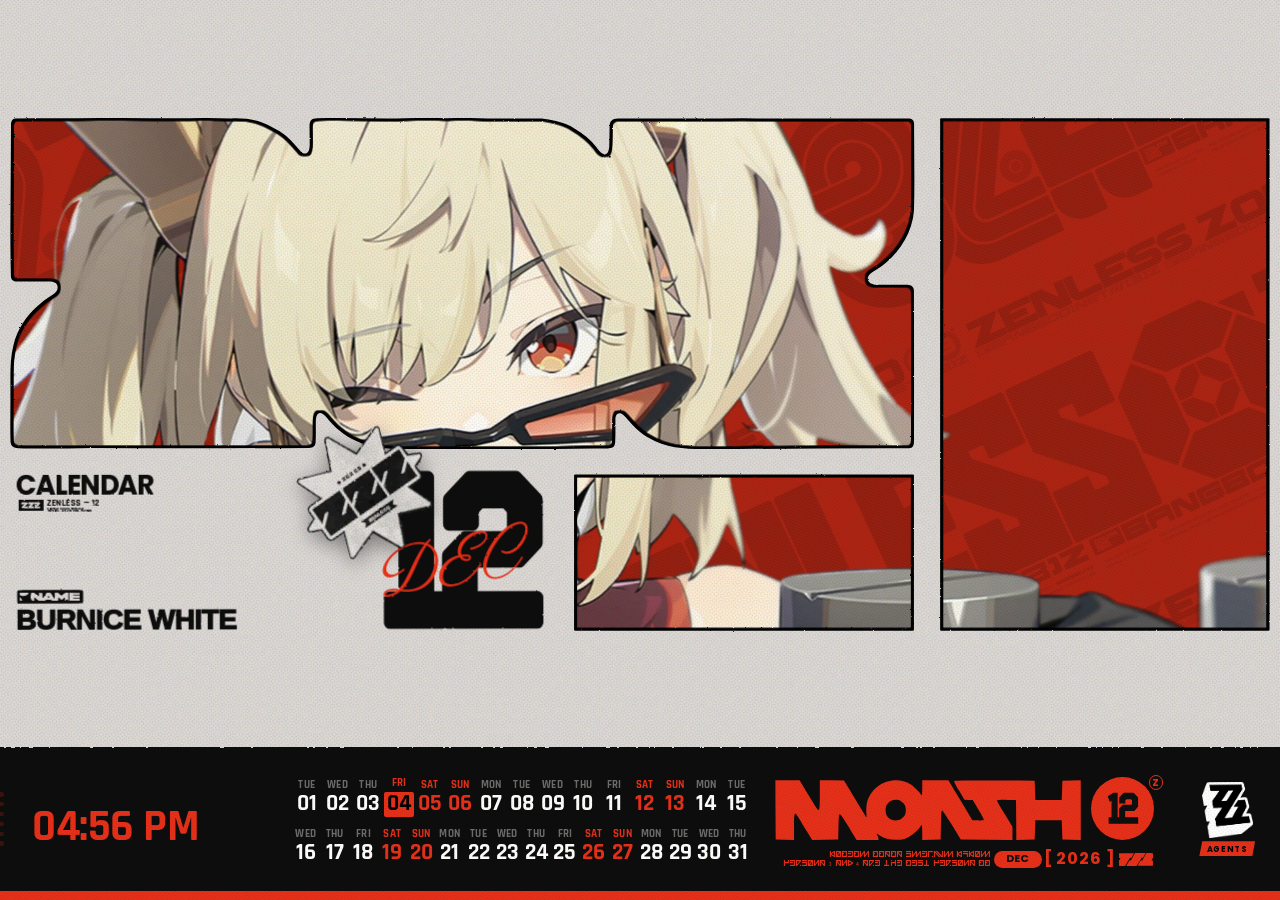
<file: index.html>
<!DOCTYPE html>
<html>

<head>
    <meta charset="UTF-8">
    <meta name="viewport" content="width=device-width, initial-scale=1.0">
    <link rel="stylesheet" href="js/libs/bootstrap.min.css">
    <link rel="stylesheet" href="css/main.css">
    <link rel="stylesheet" href="css/components/LoadingScreen.css">
    <link rel="stylesheet" href="css/components/Header.css">
    <link rel="stylesheet" href="css/components/Background.css">
    <link rel="stylesheet" href="css/components/Footer.css">
    <link rel="stylesheet" href="css/components/MediaPlayer.css">
    <link rel="stylesheet" href="css/components/Calendar.css">
    <link rel="stylesheet" href="css/components/Watch.css">
    <link rel="stylesheet" href="css/components/AgentDossier.css">
    <link rel="stylesheet" href="css/components/Announcement.css">
    <link rel="preload" href="assets/characters.json" as="fetch" crossorigin="anonymous">
</head>

<body>
    <div id="loader-container"></div>
    <div id="header-container"></div>
    <div id="background-container"></div>
    <div id="footer-container"></div>
    <div id="footer-slim-root"></div>
    <div id="dossier-root"></div>
    <div id="announcement-root"></div>

    <script src="js/libs/bootstrap.bundle.min.js"></script>
    <script src="js/libs/anime.min.js"></script>
    <script src="js/utils/safeStorage.js"></script>
    <script src="js/utils/i18n.js"></script>

    <script type="module" src="js/index.js"></script>

    <script src="js/utils/cmyk.js"></script>
    <script src="js/utils/kinetic.js"></script>
    <script src="js/utils/transition.js"></script>
    <script src="js/utils/wallpaper.js"></script>
    <script src="js/utils/taskbar.js"></script>
    <script src="js/utils/pattern.js"></script>

    <div id="halftone-global" class="halftone-global">
        <div class="dot-screen screen-y"></div>
        <div class="dot-screen screen-c"></div>
        <div class="dot-screen screen-m"></div>
        <div class="dot-screen screen-k"></div>
    </div>

    <svg style="position: absolute; width: 0; height: 0;" aria-hidden="true">
        <filter id="ink-engine" x="-10%" y="-10%" width="120%" height="120%">
            <feTurbulence type="fractalNoise" baseFrequency="0.2" numOctaves="2" result="edge-noise" />
            <feDisplacementMap in="SourceGraphic" in2="edge-noise" scale="3.5" result="jittered" />
            <feTurbulence type="fractalNoise" baseFrequency="0.1" numOctaves="2" result="density-noise" />
            <feComposite in="jittered" in2="density-noise" operator="arithmetic" k1="0.1" k2="1.0" k3="0" k4="0" />
        </filter>
    </svg>
</body>

</html>
</file>
<file: css/main.css>
@font-face {
    font-family: "Zenless";
    src: url("../assets/fonts/Zenless_Font.ttf");
}

@font-face {
    font-family: "Zenless_Glyphs";
    src: url("../assets/fonts/Zenless_Glyphs.ttf");
}

@font-face {
    font-family: "Rajdhani";
    src: url("../assets/fonts/Rajdhani-Bold.ttf");
}

@font-face {
    font-family: "AbrilFatface";
    src: url("../assets/fonts/AbrilFatface-Regular.ttf");
}

@font-face {
    font-family: "RubikMonoOne";
    src: url("../assets/fonts/RubikMonoOne.ttf");
}

@font-face {
    font-family: "Parisienne";
    src: url("../assets/fonts/Parisienne-Regular.ttf");
}

@font-face {
    font-family: "OctinCollege";
    src: url("../assets/fonts/OctinCollege.otf");
}

@font-face {
    font-family: "Parkinsans";
    src: url("../assets/fonts/Parkinsans-VariableFont_wght.ttf");
}

:root {
    --accent-color: rgb(252, 91, 144);
    --bg-color: rgb(17, 17, 17);

    --color-white: rgb(255, 255, 255);
    --color-black: rgb(0, 0, 0);
    --color-dark-text: rgb(15, 15, 15);
    --color-light-bg: rgb(216, 213, 210);

    --color-silver: rgb(190, 190, 192);
    --color-gray: rgb(136, 136, 136);
    --color-gray-dark: rgb(85, 85, 85);
    --color-gray-darker: rgb(68, 68, 68);
    --color-slate-gray: rgb(65, 67, 66);
    --color-gray-deep: rgb(51, 51, 51);
    --color-gray-shadow: rgb(42, 42, 42);

    --color-bg-card-dark: rgb(22, 22, 22);
    --color-bg-card-light: rgb(47, 47, 47);
    --color-bg-header: rgb(45, 45, 47);
    --color-bg-sub-header: rgb(40, 40, 42);

    --color-near-black-deep: rgb(8, 8, 8);
    --color-near-black-dot: rgb(9, 9, 7);
    --color-near-black-soft: rgb(12, 12, 12);
    --color-near-black-main: rgb(14, 14, 14);
    --color-near-black-alt: rgb(26, 26, 26);

    --color-yellow: rgb(235, 204, 33);
    --color-green: rgb(164, 255, 51);

    font-size: clamp(0.85rem, calc(100vh / 90), 3.2rem);
}

* {
    box-sizing: border-box;
    user-select: none;
    -webkit-user-drag: none;
}

body {
    margin: 0;
    overflow: hidden;
    font-family: "Zenless", monospace;
    background: var(--bg-color);
}

.cursor {
    animation: blink 1.1s step-start infinite;
    color: var(--accent-color);
}

@keyframes blink {
    50% {
        opacity: 0;
    }
}

.ink-print {
    filter: url(#ink-engine);
    transform: rotate(-0.1deg);
}

.halftone-global {
    z-index: 99999;
}
</file>
<file: css/components/LoadingScreen.css>
#loading-screen {
    position: fixed;
    inset: 0;
    background: transparent;
    z-index: 100000;
    display: flex;
    font-family: 'Zenless';
    color: var(--color-white);
    overflow: hidden;
    pointer-events: none;
}

#loading-screen.fade-out {
    pointer-events: none;
    visibility: hidden;
    transition: visibility 0s 0.8s;
}

#loading-screen .loader-left,
#loading-screen .loader-right {
    transition: transform 0.8s cubic-bezier(1, 0, 0, 1);
    will-change: transform;
}

#loading-screen.fade-out .loader-left {
    transform: translateX(-100%);
}

#loading-screen.fade-out .loader-right {
    transform: translateX(100%);
}

.loader-layout {
    display: flex;
    width: 100%;
    height: 100%;
    opacity: 1;
}

.loader-layout.ready {
    opacity: 1;
}

.loader-left {
    width: 25%;
    max-width: 80rem;
    background: var(--color-black);
    display: flex;
    flex-direction: column;
    padding: 6rem 3rem 4rem 4rem;
    box-sizing: border-box;
    z-index: 5;
    position: relative;
    flex-shrink: 0;
    transform: translateX(0);
}

.loader-mode-header {
    display: flex;
    align-items: center;
    margin-bottom: 1rem;
    width: 100%;
    height: 7.5rem;
}

.loader-mode-header img {
    height: 100%;
    width: auto;
    max-width: 100%;
    object-fit: contain;
}

.loader-tips-wrap {
    flex: 1;
    min-height: 0;
    max-width: 100%;
    display: flex;
    flex-direction: column;
}

#loader-tip-text {
    font-size: 2rem;
    line-height: 1.25;
    font-weight: 900;
    color: rgba(255, 255, 255, 0.7);
    margin: 0;
    word-break: break-word;
    letter-spacing: -0.02rem;
}

.loader-footer-left {
    display: flex;
    flex-direction: row;
    align-items: center;
    gap: 1.2rem;
    margin-top: auto;
    width: 100%;
    overflow: hidden;
}

.loader-icons-bottom {
    height: 3rem;
    display: flex;
    align-items: center;
    flex-shrink: 0;
}

.loader-bottom-icons {
    height: 80%;
    width: auto;
    filter: invert(24%);
    opacity: 0.9;
}

.loader-metadata-block {
    display: flex;
    flex-direction: column;
    flex: 1;
    min-width: 0;
    gap: 0;
    align-items: flex-start;
    overflow: hidden;
}

.loader-no {
    color: var(--color-gray-darker);
    font-size: 1.8rem;
    font-weight: 900;
    line-height: 1;
}

.loader-mode-name {
    color: rgb(34, 34, 34);
    font-size: 1.1rem;
    font-weight: 900;
    letter-spacing: 0.05rem;
    text-transform: uppercase;
    line-height: 1.2;
    white-space: nowrap;
    overflow: hidden;
    text-overflow: ellipsis;
    width: 100%;
}

.loader-right {
    flex: 1;
    position: relative;
    background: var(--bg-color);
    overflow: hidden;
}

#loader-wallpaper {
    width: 100%;
    height: 100%;
    object-fit: cover;
    display: block;
}

.loader-footer-right {
    position: absolute;
    bottom: 3.5rem;
    right: 4rem;
    z-index: 3;
}

.loader-bangboo-indicator {
    width: 25rem;
    height: auto;
    filter: invert(1) brightness(2) drop-shadow(0 0 1rem rgba(0, 0, 0, 0.5));
    display: block;
}

.loader-left::after {
    content: '';
    position: absolute;
    inset: 0;
    background-image: radial-gradient(rgba(255, 255, 255, 0.05) 1px, transparent 1px);
    background-size: 3rem 3rem;
    z-index: -1;
    opacity: 0.5;
}

.skeleton {
    background: linear-gradient(90deg, rgba(255, 255, 255, 0.05) 25%, rgba(255, 255, 255, 0.12) 50%, rgba(255, 255, 255, 0.05) 75%);
    background-size: 200% 100%;
    animation: skeleton-loading 1.5s infinite linear;
}

@keyframes skeleton-loading {
    0% {
        background-position: 200% 0;
    }

    100% {
        background-position: -200% 0;
    }
}

.skeleton-icon {
    height: 100%;
    width: 7.5rem;
    border-radius: 0.5rem;
}

.skeleton-text {
    width: 100%;
    height: 2.5rem;
    margin-bottom: 0.8rem;
    border-radius: 0.5rem;
}

.skeleton-no {
    width: 6rem;
    height: 1.8rem;
    margin-bottom: 0.5rem;
    border-radius: 0.25rem;
}

.skeleton-mode-name {
    width: 15rem;
    height: 1.3rem;
    border-radius: 0.25rem;
}

.skeleton-wallpaper {
    width: 100%;
    height: 100%;
    border-radius: 0;
}

@media (orientation: portrait), (max-width: 60rem) {
    .loader-layout {
        flex-direction: column-reverse;
    }

    .loader-left {
        width: 100%;
        max-width: none;
        height: auto;
        max-height: 52vh;
        padding: 4rem 3rem 5rem 4rem;
        flex: 0 0 auto;
        overflow: hidden;
    }

    .loader-right {
        flex: 1 1 32vh;
        min-height: 32vh;
    }

    .loader-mode-header {
        height: 6rem;
        margin-bottom: 2.5rem;
        width: auto;
    }

    #loader-tip-text {
        font-size: 2.1rem;
        line-height: 1.3;
    }

    .loader-footer-right {
        bottom: 2rem;
        right: 2.5rem;
    }

    .loader-bangboo-indicator {
        width: 18rem;
    }

    .loader-footer-left {
        margin-top: 4rem;
        gap: 1.4rem;
    }

    .loader-icons-bottom {
        height: 2.2rem;
    }

    .loader-no {
        font-size: 1.8rem;
    }

    .loader-mode-name {
        font-size: 1.1rem;
        white-space: normal;
        overflow: visible;
        text-overflow: clip;
    }
}
</file>
<file: css/components/Header.css>
.mobile-header {
    display: none;
    position: fixed;
    top: calc(var(--taskbar-top, 0rem) + 2vh + env(safe-area-inset-top, 0rem));
    left: calc(var(--taskbar-left, 0rem) + 15vw + env(safe-area-inset-left, 0rem));
    right: calc(var(--taskbar-right, 0rem) + 5vw + env(safe-area-inset-right, 0rem));
    height: auto;
    background: transparent;
    z-index: 900;
    align-items: flex-start;
    justify-content: space-between;
    transition: top 0.4s cubic-bezier(0.4, 0, 0.2, 1), left 0.4s cubic-bezier(0.4, 0, 0.2, 1), right 0.4s cubic-bezier(0.4, 0, 0.2, 1);
}

.mobile-header.header-hide-left {
    justify-content: flex-end;
}

.calendar-title {
    font-family: 'Zenless', sans-serif;
    font-size: 3.5vh;
    font-weight: 1000;
    color: var(--color-dark-text);
    margin: 0;
    letter-spacing: 0.1vh;
    line-height: 0.8;
}

.header-left {
    display: flex;
    flex-direction: column;
}

.header-right {
    display: flex;
    flex-direction: column;
    align-items: center;
    gap: 0.3vh;
}

.header-sub {
    display: flex;
    align-items: center;
    gap: 0.5vh;
    margin-top: 0.2vh;
}

.mini-logo {
    height: 1.2vh;
    width: auto;
}

.header-glyphs {
    font-family: "Zenless_Glyphs", monospace;
    font-size: 0.6vh;
    color: var(--color-dark-text);
    opacity: 0.7;
    letter-spacing: 0.05vh;
}

.mobile-header .calendar-label {
    font-size: 1.5vh;
    line-height: 0.8;
    letter-spacing: 0.1vh;
    margin-bottom: 0.3vh;
}

.mobile-header .calendar-sub-label {
    font-size: 1vh;
    margin-top: 0.1vh;
    gap: 1px;
}

.mobile-header .zzz-tag-svg {
    height: 1.4vh;
}

.mobile-header .calendar-zenless-label {
    font-size: 0.8vh;
    line-height: 1;
}

.mobile-header .calendar-meta-text {
    font-size: 0.15vh;
    line-height: 1.1;
}

.mobile-header .pill-month {
    background: var(--color-dark-text);
    color: var(--color-light-bg);
    padding: 0.4vh 1.5vh;
    font-size: 1.4vh;
}

.mobile-header .year-display {
    color: var(--color-dark-text);
    font-size: 1.2vh;
}

.mobile-header {
    height: 1vh;
    margin-top: 0.2vh;
}

@media (orientation: portrait) {
    .mobile-header {
        display: flex;
    }

    .zzz-dashed-svg {
        display: none;
    }

    .pill-month {
        background: var(--color-dark-text);
        color: var(--color-light-bg);
    }

    .year-display {
        color: var(--color-dark-text);
    }

    .mobile-header.theme-light .pill-month {
        background: var(--color-light-bg);
        color: var(--color-dark-text);
    }

    .mobile-header.theme-light .year-display {
        color: var(--color-light-bg);
    }
}
</file>
<file: css/components/Background.css>
:root {
    --sz: 3px;
    --r-c: 0%;
    --r-m: 0%;
    --r-y: 0%;
    --r-k: 0%;
    --filter-opacity: 0.10;
    --cmyk-off-cx: 0px;
    --cmyk-off-cy: 0px;
    --cmyk-off-mx: 0px;
    --cmyk-off-my: 0px;
    --cmyk-off-yx: 0px;
    --cmyk-off-yy: 0px;
    --cmyk-off-kx: 0px;
    --cmyk-off-ky: 0px;
}

.bg-layer {
    position: absolute;
    inset: 0;
    z-index: -10;
    background-size: 100% 100% !important;
    background-repeat: no-repeat !important;
    background-position: center;
    opacity: 0;
    transition: opacity 0.4s ease;
    contain: layout style;
}

.bg-layer {
    position: absolute;
    inset: 0;
    z-index: -10;
    background-size: 100% 100% !important;
    background-repeat: no-repeat !important;
    background-position: center;
    opacity: 0;
    transition: opacity 0.4s ease;
    contain: layout style;
}

.bg-layer::before {
    content: '';
    position: absolute;
    inset: 0;
    background-image: repeating-linear-gradient(-45deg,
            rgba(0, 0, 0, 0.1),
            rgba(0, 0, 0, 0.1) 0.2rem,
            transparent 0.2rem,
            transparent 1.5rem);
    opacity: 0.6;
    z-index: 1;
}

.bg-layer::after {
    content: '';
    position: absolute;
    top: -10rem;
    left: -10rem;
    right: -10rem;
    bottom: -10rem;
    background-image:
        linear-gradient(to right, rgba(255, 255, 255, 0.03) 0.1rem, transparent 0.1rem),
        linear-gradient(to bottom, rgba(255, 255, 255, 0.03) 0.1rem, transparent 0.1rem);
    background-size: 10rem 10rem;
    mask-image: radial-gradient(circle at center, black, transparent 80%);
}

.bg-layer.active {
    opacity: 1;
}

#image-container {
    position: absolute;
    inset: 0;
    z-index: 100;
    display: flex;
    justify-content: center;
    align-items: center;
    pointer-events: none;
    will-change: transform, filter;
}

.layout-container .bg-layer,
.layout-container #image-container,
.layout-container #bg-pattern-canvas {
    position: fixed !important;
    inset: 0 !important;
}

.layout-container .char-image {
    height: 100vh;
    width: auto;
    object-fit: fill;
}

.char-image {
    position: absolute;
    height: 100%;
    width: 100%;
    object-fit: cover;
    opacity: 0;
}

.char-image.active {
    opacity: 1;
}

.ambient-text {
    position: absolute;
    font-family: "AbrilFatface", serif;
    text-transform: uppercase;
    white-space: nowrap;
    line-height: 0.8;
    pointer-events: none;
    user-select: none;
    isolation: isolate;
    color: var(--accent-color);
    will-change: transform;
    transition: top 0.4s cubic-bezier(0.4, 0, 0.2, 1), left 0.4s cubic-bezier(0.4, 0, 0.2, 1), bottom 0.4s cubic-bezier(0.4, 0, 0.2, 1), right 0.4s cubic-bezier(0.4, 0, 0.2, 1);
}

.layout-container .ambient-text {
    position: fixed;
}

body:not(.show-pattern) .layout-container .ambient-text {
    display: none !important;
}

.layout-container .ambient-text.faction {
    top: calc(var(--taskbar-top, 0rem) + 12vh + env(safe-area-inset-top, 0rem));
    left: calc(var(--taskbar-left, 0rem) + 4vw + env(safe-area-inset-left, 0rem));
    font-size: 7vh;
    opacity: 0.35;
    z-index: 2;
    letter-spacing: -0.1rem;
    filter: blur(0.1rem) url(#ink-engine);
    text-shadow: 0 1rem 4rem rgba(0, 0, 0, 0.85);
}



.layout-container .ambient-text.nickname {
    bottom: calc(var(--taskbar-bottom, 0rem) + 22vh + env(safe-area-inset-bottom, 0rem));
    right: calc(var(--taskbar-right, 0rem) + 3vw + env(safe-area-inset-right, 0rem));
    font-size: 7.5vh;
    opacity: 0.75;
    z-index: 600;
    letter-spacing: -0.6rem;
    text-shadow: 0 1rem 4rem rgba(0, 0, 0, 0.85);
    filter: url(#ink-engine);
}

.layout-calendar {
    --calendar-bg-color: var(--color-light-bg);
    background-color: transparent;
    width: 100vw;
    height: 100vh;
}

#logo-bg-container,
#logo-fg-container {
    position: fixed;
    top: var(--taskbar-top, 0rem);
    left: var(--taskbar-left, 0rem);
    right: var(--taskbar-right, 0rem);
    bottom: calc(max(17vh, 6rem) + var(--taskbar-bottom, 0rem));
    pointer-events: none;
    isolation: isolate;
    contain: layout style;
    display: flex;
    justify-content: center;
    align-items: center;
    transition: top 0.4s cubic-bezier(0.4, 0, 0.2, 1), left 0.4s cubic-bezier(0.4, 0, 0.2, 1), bottom 0.4s cubic-bezier(0.4, 0, 0.2, 1), right 0.4s cubic-bezier(0.4, 0, 0.2, 1);
}

#logo-bg-container {
    z-index: 2000;
}

#logo-fg-container {
    z-index: 3000;
}

.is-mobile #logo-bg-container,
.is-mobile #logo-fg-container {
    bottom: var(--taskbar-bottom, 0rem);
}

#logo-bg-container>svg,
#logo-fg-container>svg {
    width: 100%;
    height: 100%;
    overflow: visible;
}

.layout-default #logo-container {
    filter: drop-shadow(0 1rem 3rem rgba(0, 0, 0, 0.6));
}

.masked-content-group {
    filter:
        drop-shadow(5px 0 0 var(--color-black)) drop-shadow(-5px 0 0 var(--color-black)) drop-shadow(0 5px 0 var(--color-black)) drop-shadow(0 -5px 0 var(--color-black));
}

.show-ambient .masked-content-group {
    filter:
        drop-shadow(5px 0 0 var(--color-black)) drop-shadow(-5px 0 0 var(--color-black)) drop-shadow(0 5px 0 var(--color-black)) drop-shadow(0 -5px 0 var(--color-black)) url(#ink-engine);
}

.halftone-global {
    position: fixed;
    inset: 0;
    z-index: 99999;
    mix-blend-mode: multiply;
    pointer-events: none;
    overflow: hidden;
    opacity: var(--filter-opacity);
}

.halftone-local {
    position: absolute;
    inset: 0;
    z-index: 5;
    mix-blend-mode: multiply;
    opacity: var(--filter-opacity);
    pointer-events: none;
    overflow: hidden;
    -webkit-mask-size: cover;
    mask-size: cover;
}

.halftone-text-masked {
    -webkit-mask-image: linear-gradient(black, black);
    -webkit-mask-clip: text;
    mask-image: linear-gradient(black, black);
    mask-clip: text;
}

.halftone-text-masked .halftone-local {
    mix-blend-mode: multiply;
}

.dot-screen {
    position: absolute;
    width: 150vmax;
    height: 150vmax;
    top: 50%;
    left: 50%;
    transform: translate(-50%, -50%);
    background-repeat: repeat;
    mix-blend-mode: multiply;
    pointer-events: none;
}

.screen-c {
    transform: translate(-50%, -50%) rotate(15deg);
    background-image: radial-gradient(circle, #00aeef var(--r-c, 15%), transparent calc(var(--r-c, 15%) + 1.2%));
    background-size: var(--sz) var(--sz);
}

.screen-m {
    transform: translate(-50%, -50%) rotate(75deg);
    background-image: radial-gradient(circle, #e6007e var(--r-m, 15%), transparent calc(var(--r-m, 15%) + 1.2%));
    background-size: var(--sz) var(--sz);
}

.screen-y {
    transform: translate(-50%, -50%) rotate(0deg);
    background-image: radial-gradient(circle, #fff100 var(--r-y, 15%), transparent calc(var(--r-y, 15%) + 1.2%));
    background-size: var(--sz) var(--sz);
}

.screen-k {
    transform: translate(-50%, -50%) rotate(45deg);
    background-image: radial-gradient(circle, #231815 var(--r-k, 15%), transparent calc(var(--r-k, 15%) + 1.2%));
    background-size: var(--sz) var(--sz);
}

#bg-pattern-canvas {
    position: absolute;
    inset: 0;
    width: 100%;
    height: 100%;
    z-index: 50;
    pointer-events: none;
    mix-blend-mode: multiply;
    opacity: 0;
}

#bg-pattern-canvas.visible {
    opacity: 0.25;
}

.calendar-modular-column {
    display: flex;
    flex-direction: column;
    justify-content: space-between;
    height: 100%;
    width: 100%;
}

.calendar-header-block {
    margin: 0;
    padding: 0;
    display: flex;
    justify-content: space-between;
    align-items: flex-start;
    width: 100%;
}

.calendar-footer-block {
    margin: 0;
    padding: 0;
}

.calendar-label {
    font-family: "Zenless";
    font-weight: 950;
    font-size: 52px;
    line-height: 0.75;
    letter-spacing: -2px;
    margin: 0;
    padding: 0;
    text-transform: uppercase;
    color: var(--color-dark-text);
}

.calendar-sub-label {
    display: flex;
    align-items: stretch;
    gap: 2px;
    font-family: "Rajdhani", sans-serif;
    font-weight: 700;
    font-size: 18px;
    margin-top: 1%;
    line-height: 1;
    color: var(--color-dark-text);
}

.calendar-sub-content {
    display: flex;
    flex-direction: column;
    justify-content: center;
}

.calendar-zenless-label {
    line-height: 1;
    color: var(--color-dark-text);
}

.layout-calendar #faction-text,
.layout-calendar #nickname-text {
    display: none !important;
}

.calendar-meta-text {
    font-family: "Zenless_Glyphs", monospace;
    font-size: 3px;
    line-height: 1;
    margin: 0;
    text-transform: uppercase;
    color: var(--color-dark-text);
}

.zzz-tag-svg {
    height: 32px;
    width: auto;
    display: flex;
    align-items: center;
    color: var(--color-dark-text);
}

.zzz-tag-svg svg {
    height: 100%;
    width: auto;
}

.calendar-footer-group-svg {
    display: flex;
    flex-direction: column;
    justify-content: flex-end;
}

.calendar-name-badge-svg {
    height: 32px;
    width: auto;
    display: flex;
    align-items: center;
    margin-bottom: 0.8%;
    color: var(--color-dark-text);
}

.calendar-name-badge-svg svg {
    height: 100%;
    width: auto;
}

.calendar-agent-name {
    font-family: "Big Shoulders Display", sans-serif;
    font-size: 92px;
    line-height: 0.8;
    text-transform: uppercase;
    font-weight: 950;
    letter-spacing: -1px;
    margin: 0;
    padding: 0;
    color: var(--color-dark-text);
}

.calendar-month-center-display-svg {
    display: flex;
    justify-content: center;
    align-items: center;
    width: 100%;
    height: 100%;
    position: relative;
    overflow: visible;
}

.center-month-num {
    display: block;
    width: 320px;
    height: 250px;
    overflow: visible;
    color: var(--color-dark-text);
    margin: 0;
    padding: 0;
    transform: scaleY(1.6) scaleX(1.5);
}

.center-month-num text {
    font-family: "OctinCollege";
    font-size: 234px;
    font-weight: bolder;
    fill: currentColor;
    stroke: var(--stroke-color, var(--color-dark-text));
    stroke-width: 15px;
    stroke-linejoin: round;
    paint-order: stroke fill;
    letter-spacing: 5px;
}

.center-month-name {
    position: absolute;
    font-family: "Parisienne";
    font-size: 120px;
    font-style: italic;
    color: var(--accent-color);
    transform: rotate(-10deg);
    white-space: nowrap;
    z-index: 10;
    margin-top: 50px;
    margin-right: 50px;
}

.patch-sticker {
    position: absolute;
    width: 280px;
    height: auto;
    left: 12%;
    top: 15%;
    transform: rotate(-15deg);
    z-index: 15;
    filter: drop-shadow(0 10px 20px rgba(0, 0, 0, 0.4));
}

.show-ambient .patch-sticker {
    filter: drop-shadow(0 10px 20px rgba(0, 0, 0, 0.4)) url(#ink-engine);
}



.calendar-date-block {
    display: flex;
    flex-direction: column;
    align-items: center;
    justify-content: center;
    width: fit-content;
    text-align: center;
}

.date-month-pill {
    background-color: var(--color-dark-text);
    color: white;
    font-family: "RubikMonoOne", sans-serif;
    font-size: 44px;
    padding: 12px 42px;
    border-radius: 60px;
    line-height: 1;
    margin-bottom: 14px;
    letter-spacing: -2px;
    display: flex;
    align-items: center;
    justify-content: center;
}

.date-year-display {
    font-family: "RubikMonoOne", sans-serif;
    font-size: 34px;
    color: var(--color-dark-text);
    letter-spacing: -1px;
    font-weight: 900;
    line-height: 1;
}

@media (orientation: portrait) {
    #image-container {
        -webkit-mask-image: none !important;
        mask-image: none !important;
    }

    .layout-default .char-image {
        width: 100vh !important;
        height: 100vw !important;
        object-fit: cover !important;
    }

    .layout-calendar .char-image {
        width: 97vh !important;
        height: 97vw !important;
        object-fit: cover !important;
    }

    .layout-container .ambient-text.nickname {
        font-size: 6.4vh;
        bottom: calc(var(--taskbar-bottom, 0rem) + 25vh + env(safe-area-inset-bottom, 0rem));
        right: calc(var(--taskbar-right, 0rem) + 1.5vw + env(safe-area-inset-right, 0rem));
        max-width: min(70vw, 52vh);
        text-align: right;
        white-space: nowrap;
        overflow-wrap: normal;
        word-break: keep-all;
        line-height: 0.86;
    }

    .layout-container .ambient-text.faction {
        font-size: 5.8vh;
        left: calc(var(--taskbar-left, 0rem) + 15vw + env(safe-area-inset-left, 0rem));
        max-width: min(62vw, 50vh);
        text-align: left;
        white-space: nowrap;
        overflow-wrap: normal;
        word-break: keep-all;
        line-height: 0.86;
    }

    #logo-bg-container,
    #logo-fg-container {
        height: 100vh;
        bottom: 0;
        right: calc(var(--taskbar-right, 0rem) + env(safe-area-inset-right, 0rem));
        top: 0;
        left: 0;
        transform: none;
        display: flex;
        justify-content: center;
        align-items: flex-start;
        background-color: transparent;
    }

    #logo-bg-container {
        z-index: 2000;
    }

    #logo-fg-container {
        z-index: 3000;
    }

    .layout-default #logo-bg-container,
    .layout-default #logo-fg-container {
        left: 0;
        right: 0;
    }

    .patch-sticker {
        width: 210px;
        left: 20%;
        top: 18%;
    }

    .calendar-ui-overlay {
        padding: 4vh 5vw;
    }

    .calendar-header-group {
        margin-top: 22vh;
    }

    .calendar-header-block {
        --header-block-scale: 0.72;
        gap: 1.6vw;
    }

    .calendar-header-block .header-left-group,
    .calendar-header-block .calendar-date-block {
        transform: scale(var(--header-block-scale));
    }

    .calendar-header-block .header-left-group {
        transform-origin: top left;
    }

    .calendar-header-block .calendar-date-block {
        transform-origin: top right;
    }

    .calendar-label {
        font-size: 44px;
    }

    .calendar-sub-label {
        font-size: 15px;
    }

    .zzz-tag-svg {
        height: 27px;
    }

    .date-month-pill {
        font-size: 37px;
        padding: 10px 34px;
        margin-bottom: 10px;
    }

    .date-year-display {
        font-size: 29px;
    }


    .calendar-agent-name {
        letter-spacing: -2px;
    }

    .calendar-name-badge {
        font-size: 4vw;
        padding: 0.5vh 3vw;
    }

    .calendar-footer-block {
        display: grid;
        grid-template-columns: 430px 280px;
        grid-template-areas:
            "badge badge"
            "name  addon";
        align-content: start;
    }

    .calendar-name-badge-svg {
        grid-area: badge;
    }

    .calendar-agent-name-row {
        display: contents;
    }

    .calendar-agent-name {
        grid-area: name;
        min-width: 0;
        line-height: 0.70;
        letter-spacing: -2px;
        margin: 0;
        padding: 0;
        align-self: end;
    }

    .agent-name-addon {
        grid-area: addon;
        width: 280px;
        display: flex;
        flex-direction: column;
        gap: 6px;
        padding: 0;
        align-self: end;
        margin-right: 0;
    }

    .addon-top {
        display: flex;
        flex-direction: row;
        justify-content: flex-start;
        width: 100%;
        flex-shrink: 0;
        align-items: flex-end;
    }

    .addon-glyphs {
        display: flex;
        flex-direction: column;
        gap: 0;
        font-family: "Zenless_Glyphs", monospace;
        font-size: 5px;
        color: var(--color-dark-text);
        line-height: 1.1;
        text-transform: uppercase;
    }

    .addon-z {
        font-family: "Zenless";
        font-size: 10px;
        line-height: 1.2;
        color: var(--color-dark-text);
    }

    .addon-bottom {
        width: 100%;
        flex-shrink: 0;
    }

    .addon-dashed-svg {
        display: block;
        width: 40%;
        height: 38px;
        background-color: var(--color-dark-text);
        -webkit-mask: url('../../assets/imgs/svg/zzz_dashed.svg') no-repeat center;
        -webkit-mask-size: contain;
        mask: url('../../assets/imgs/svg/zzz_dashed.svg') no-repeat center;
        mask-size: contain;
    }

    .center-month-num {
        transform: scaleY(1.7) scaleX(1.43);
    }

    .center-month-num text {
        font-size: 203px;
    }
}

.theme-light .calendar-label,
.theme-light .calendar-sub-label,
.theme-light .calendar-zenless-label,
.theme-light .calendar-agent-name,
.theme-light .calendar-meta-text,
.theme-light .zzz-tag-svg,
.theme-light .calendar-name-badge-svg,
.theme-light .center-month-num,
.theme-light .date-year-display,
.theme-light .addon-glyphs,
.theme-light .addon-z {
    color: var(--color-light-bg) !important;
}

.theme-light .center-month-num {
    color: var(--color-light-bg) !important;
    --stroke-color: var(--color-light-bg) !important;
}

.theme-light .date-month-pill {
    background-color: var(--color-light-bg);
    color: var(--color-dark-text);
}

.theme-light.layout-calendar {
    --calendar-bg-color: var(--color-dark-text);
    background-color: transparent;
}

.theme-light .addon-dashed-svg {
    background-color: var(--color-light-bg);
}

.theme-light .masked-content-group {
    filter:
        drop-shadow(5px 0 0 var(--color-white)) drop-shadow(-5px 0 0 var(--color-white)) drop-shadow(0 5px 0 var(--color-white)) drop-shadow(0 -5px 0 var(--color-white));
}

.show-ambient.theme-light .masked-content-group {
    filter:
        drop-shadow(5px 0 0 var(--color-white)) drop-shadow(-5px 0 0 var(--color-white)) drop-shadow(0 5px 0 var(--color-white)) drop-shadow(0 -5px 0 var(--color-white)) url(#ink-engine);
}
</file>
<file: css/components/Footer.css>
body.hide-footer .footer {
    display: none;
}

.chip-clock,
.chip-media,
.chip-zmark {
    display: none;
    position: fixed;
    z-index: 10000;
}

body.hide-footer .chip-clock,
body.hide-footer .chip-zmark {
    display: flex;
}

body.hide-footer .chip-media.active {
    display: block;
}

.chip-clock {
    left: calc(var(--taskbar-left, 0rem) + clamp(1rem, 1.4vw, 2rem) + env(safe-area-inset-left, 0rem));
    bottom: calc(var(--taskbar-bottom, 0rem) + clamp(2rem, 2.4vw, 3.2rem) + env(safe-area-inset-bottom, 0rem));
    align-items: stretch;
    cursor: pointer;
}

.chip-clock .dock {
    display: flex;
    align-items: center;
    transform: skewX(-12deg);
    transform-origin: bottom left;
}

.chip-clock .month-wedge {
    flex-shrink: 0;
    align-self: stretch;
    background: var(--accent-color);
    display: flex;
    align-items: center;
    justify-content: center;
    padding: 1.05vmin 1.85vmin;
}

.chip-clock .month-wedge span {
    display: inline-block;
    transform: skewX(12deg);
    font-family: "RubikMonoOne", sans-serif;
    font-size: 2.3vmin;
    line-height: 1;
    color: var(--color-black);
}

.chip-clock .plate {
    align-self: stretch;
    display: flex;
    align-items: center;
    gap: 1.3vmin;
    background: rgba(10, 10, 12, 0.85);
    padding: 1.05vmin 2.2vmin;
}

.chip-clock .chip-day {
    display: inline-block;
    transform: skewX(12deg);
    font-family: "RubikMonoOne", sans-serif;
    font-size: 1.85vmin;
    line-height: 1;
    color: var(--accent-color);
}

.chip-clock .time {
    display: inline-flex;
    align-items: baseline;
    transform: skewX(12deg);
    font-family: "RubikMonoOne", sans-serif;
    font-size: 2.8vmin;
    line-height: 1;
    color: var(--color-white);
}

.chip-clock .time small {
    font-size: 1.4vmin;
    line-height: 1;
    margin-left: 0.6vmin;
    opacity: 0.7;
}

.chip-media {
    left: calc(var(--taskbar-left, 0rem) + clamp(1rem, 1.4vw, 2rem) + env(safe-area-inset-left, 0rem));
    bottom: calc(var(--taskbar-bottom, 0rem) + clamp(2rem, 2.4vw, 3.2rem) + env(safe-area-inset-bottom, 0rem) + 6.6vmin);
    background: rgba(10, 10, 12, 0.7);
    border-left: 0.35vmin solid var(--accent-color);
    padding: 0.75vmin 1.85vmin;
    border-radius: 0.35vmin;
    font-family: "Rajdhani", sans-serif;
    font-weight: 600;
    font-size: 2vmin;
    color: var(--color-silver);
    max-width: 24vw;
    overflow: hidden;
    text-overflow: ellipsis;
    white-space: nowrap;
}

.chip-zmark {
    right: calc(var(--taskbar-right, 0rem) + clamp(1rem, 1.4vw, 2rem) + env(safe-area-inset-right, 0rem));
    bottom: calc(var(--taskbar-bottom, 0rem) + clamp(2rem, 2.4vw, 3.2rem) + env(safe-area-inset-bottom, 0rem));
    width: 5.1vmin;
    height: 5.1vmin;
    border: 0.25vmin solid var(--accent-color);
    background: rgba(10, 10, 12, 0.7);
    transform: rotate(45deg);
    align-items: center;
    justify-content: center;
    cursor: pointer;
    transition: transform 0.3s cubic-bezier(0.175, 0.885, 0.32, 1.275), filter 0.3s ease;
}

.chip-zmark:hover {
    transform: rotate(45deg) scale(1.15);
    filter: drop-shadow(0 0 0.6rem var(--accent-color));
}

.chip-zmark span {
    transform: rotate(-45deg);
    font-family: "RubikMonoOne", sans-serif;
    font-size: 2.1vmin;
    color: var(--accent-color);
}

.footer {
    position: fixed;
    bottom: calc(var(--taskbar-bottom, 0rem) + env(safe-area-inset-bottom, 0rem));
    left: 0;
    right: 0;
    width: 100%;
    height: 17vh;
    min-height: 6rem;
    border-bottom: 1vh solid var(--accent-color);
    padding: 0 1vw;
    z-index: 10000;
    transition: filter 0.2s ease, opacity 0.4s ease, bottom 0.4s cubic-bezier(0.4, 0, 0.2, 1), top 0.4s cubic-bezier(0.4, 0, 0.2, 1), left 0.4s cubic-bezier(0.4, 0, 0.2, 1), right 0.4s cubic-bezier(0.4, 0, 0.2, 1);

    color: inherit;
    border-color: var(--accent-color);
    background-color: transparent;

    will-change: transform;
    transform: translateZ(0);
    backface-visibility: hidden;
    contain: paint;
}

.footer::before {
    content: '';
    position: absolute;
    top: 0;
    left: -20px;
    right: -20px;
    bottom: -20px;
    background-color: var(--color-dark-text);
    z-index: -1;
    pointer-events: none;
    transition: background-color 0.3s ease;
}

.footer.footer-light::before {
    background-color: var(--color-light-bg);
}

.footer.footer-ink-bleed::before {
    filter: url(#ink-engine);
}

.footer-light .day-name,
.footer-light .day-num,
.footer-light .media-title,
.footer-light .media-artist,
.footer-light .header-glyphs {
    color: var(--color-black);
}

.footer-light .day.today .day-num {
    color: var(--color-light-bg) !important;
}

.footer-light .watch-notch,
.footer-light .watch-hand,
.footer-light .watch-center {
    background-color: var(--color-dark-text);
}

.footer-light .pill-month {
    color: var(--color-light-bg);
}

.footer-light #watch-month-num {
    color: var(--color-light-bg);
    -webkit-text-stroke: 0.1rem var(--color-light-bg);
    paint-order: stroke fill;
}

.footer-left,
.footer-right {
    height: 100%;
}

.brand-container {
    color: var(--accent-color);
    text-transform: uppercase;
    display: inline-block;
    transition: none;
}

.top-row {
    display: flex;
    align-items: center;
    gap: 0.5vh;
    margin-bottom: 0.5vh;
    position: relative;
}

.badge-container {
    position: relative;
    display: flex;
    align-items: center;
}

.bottom-row {
    display: flex;
    align-items: center;
    justify-content: flex-end;
    width: 100%;
    margin-top: 0.3vh;
}

.title-text {
    height: 8.5vh;
    aspect-ratio: 505 / 119;
    background-color: var(--accent-color);
    -webkit-mask: url('../../assets/imgs/svg/month.svg') no-repeat center;
    mask: url('../../assets/imgs/svg/month.svg') no-repeat center;
    -webkit-mask-size: contain;
    mask-size: contain;
    transition: none;
}

.left-block {
    font-family: "Zenless_Glyphs", monospace;
    text-align: right;
    font-size: 0.6vh;
    margin-right: 0.4vh;
    color: var(--accent-color);
    transition: none;
}

.right-meta-group {
    display: flex;
    align-items: center;
}

.right-meta {
    display: flex;
    align-items: center;
    gap: 0.2vh;
    flex-shrink: 0;
    margin-right: 5px;
}

.zzz-dashed-svg {
    height: 1.5vh;
    aspect-ratio: 66/25;
    background-color: var(--accent-color);
    -webkit-mask: url('../../assets/imgs/svg/zzz_dashed.svg') no-repeat center;
    mask: url('../../assets/imgs/svg/zzz_dashed.svg') no-repeat center;
    -webkit-mask-size: contain;
    mask-size: contain;
    margin-right: 0vh;
    transition: none;
}

.pill-month {
    color: var(--color-dark-text);
    background-color: var(--accent-color);
    padding: 0.25vh 1.4vh 0.35vh 1.4vh;
    border-radius: 20px;
    font-size: 1.2vh;
    font-weight: 950;
    line-height: 1;
    transition: none;
}

.year-display {
    font-size: 1.8vh;
    font-weight: 950;
    letter-spacing: 0.1vh;
    line-height: 1;
    margin-right: -0.25vh;
    color: var(--accent-color);
    transition: none;
}

.zzz-logo-final {
    display: flex;
    cursor: pointer;
    flex-direction: column;
    align-items: center;
    justify-content: center;
    gap: 0.4vh;
    padding: 0.5vh;
    transition: all 0.3s cubic-bezier(0.175, 0.885, 0.32, 1.275);
    flex-shrink: 0;
}

.zzz-logo-final:hover {
    transform: scale(1.15);
    filter: drop-shadow(0 0 0.8rem var(--accent-color));
}

.zzz-logo-final img {
    height: 6.2vh;
    width: auto;
}

.zzz-logo-sub {
    background: var(--accent-color);
    color: var(--color-black);
    padding: 0.15vh 0.8vh;
    font-weight: 950;
    clip-path: polygon(5% 0, 100% 0, 95% 100%, 0 100%);
    text-transform: uppercase;
    letter-spacing: 0.08vh;
    transition: none;
    font-size: 0.9vh;
}

@media (orientation: portrait) {
    .footer {
        width: 13vw;
        min-width: 2.5rem;
        height: 100vh;
        top: calc(var(--taskbar-top, 0rem) + env(safe-area-inset-top, 0rem));
        left: calc(var(--taskbar-left, 0rem) + env(safe-area-inset-left, 0rem));
        bottom: calc(var(--taskbar-bottom, 0rem) + env(safe-area-inset-bottom, 0rem));
        flex-direction: column;
        padding: 5vh 0 2vh 0;
        border-bottom: none;
    }

    .footer::before {
        top: -20px;
        bottom: -20px;
        left: -20px;
        right: 0;
    }

    .footer-left,
    .footer-right,
    .brand-container {
        display: none !important;
    }

    .footer .row {
        flex-direction: column;
        justify-content: center !important;
        align-items: center !important;
        height: 100% !important;
    }

    .vertical-brand {
        display: flex !important;
        flex-direction: column;
        align-items: center;
        gap: 1vh;
        margin-top: auto;
        padding-bottom: 2vh;
    }

    .vertical-month-svg {
        height: 21vh;
        width: 6vh;
        position: relative;
        display: flex;
        justify-content: center;
        align-items: center;
    }

    .vertical-month-svg::before {
        content: '';
        position: absolute;
        width: 21vh;
        height: 6vh;
        background-color: var(--accent-color);
        -webkit-mask: url(../../assets/imgs/svg/month.svg) no-repeat center;
        mask: url(../../assets/imgs/svg/month.svg) no-repeat center;
        -webkit-mask-size: contain;
        mask-size: contain;
        transform: rotate(90deg);
    }

    .vertical-brand .zzz-logo-final img {
        height: 2.2vh;
        width: auto;
    }

    .vertical-brand .zzz-logo-sub {
        font-size: 1.05vh;
        line-height: 1;
        padding: 0.18vh 0.55vh;
        letter-spacing: 0.05vh;
        white-space: nowrap;
        text-align: center;
    }

    .circle-month {
        width: 4vh !important;
        height: 4vh !important;
    }

    .circle-month span {
        font-size: 2.5vh !important;
        transform: rotate(90deg) !important;
    }

    .mobile-top-time {
        display: flex !important;
        margin-bottom: auto;
        font-family: "Rajdhani", monospace;
        color: var(--accent-color);
        font-weight: 800;
        letter-spacing: 0.1em;
        line-height: 1;
        text-align: center;
        margin-top: 0.7vh;
    }

    .m-time-val {
        font-size: 1vh;
    }

    .m-time-ampm {
        font-size: 0.7vh;
    }

    .chip-media {
        max-width: 40vw;
    }
}
</file>
<file: css/components/MediaPlayer.css>
.media-container {
    display: flex;
    flex-direction: column;
    justify-content: center;
    color: var(--color-white);
    padding-left: 2.5vw;
    width: clamp(120px, 22vw, 350px);
    flex-shrink: 1;
    position: relative;
    transition: opacity 0.5s ease, transform 0.6s ease;
    height: 80%;
    overflow: hidden;
    transform: scale(1);
}

.media-title {
    display: inline-block;
    font-family: "Rajdhani", sans-serif;
    font-size: clamp(16px, 3.5vmin, 60px);
    font-weight: 900;
    color: var(--color-white);
    text-transform: uppercase;
    letter-spacing: -0.01em;
    line-height: 1.1;
    padding-right: 2vmin;
    transition: font-size 0.6s ease, color 0.6s ease, opacity 0.3s ease;
}

.media-container.is-idle .media-title {
    font-size: clamp(20px, 5vmin, 80px);
    color: var(--accent-color);
}

.media-container.is-playing .media-title {
    font-size: clamp(16px, 3.5vmin, 60px);
}

.media-top-row {
    display: flex;
    align-items: center;
    gap: 1.2vmin;
    margin-bottom: 0.2vmin;
    min-height: clamp(20px, 2.5vmin, 32px);
    opacity: 0;
    visibility: hidden;
    transition: opacity 0.6s ease, visibility 0.6s ease;
}

.media-container.is-idle .media-top-row {
    opacity: 0;
    visibility: hidden;
}

.media-container.is-playing .media-top-row {
    opacity: 1;
    visibility: visible;
}

.terminal-status {
    font-family: "Rajdhani", sans-serif;
    font-size: clamp(16px, 2.5vmin, 32px);
    color: var(--accent-color);
    letter-spacing: 0.1em;
    text-transform: uppercase;
    font-weight: 800;
}



.zzz-glyph-text {
    font-family: "Zenless_Glyphs", monospace;
    font-size: 1.1vmin;
    color: var(--accent-color);
    line-height: 1.1;
    opacity: 0.8;
    display: flex;
    align-items: flex-start;
}

.zzz-glyph-text::before {
    content: '//';
    font-family: "Rajdhani", sans-serif;
    font-size: 1.4vmin;
    margin-right: 0.6vmin;
    color: var(--accent-color);
    opacity: 0.6;
}

.media-container.is-idle .zzz-glyph-text,
.media-container.is-idle .zzz-glyph-text::before {
    color: var(--color-gray);
}

.media-title-wrap {
    width: 100%;
    max-width: 100%;
    overflow: hidden;
    white-space: nowrap;
    position: relative;
    margin-bottom: 0.2vmin;
}

.media-container.is-idle .media-title-wrap {
    margin-bottom: 0;
}

.media-container.is-playing .media-title-wrap {
    margin-bottom: 0.2vmin;
}

.media-container[data-theme="light"] .media-title,
.media-container[data-theme="light"].is-playing .media-title {
    color: var(--color-dark-text);
}

.media-bottom-row {
    display: flex;
    align-items: center;
    margin-bottom: 0.5vmin;
    min-height: clamp(10px, 1.6vmin, 24px);
    opacity: 0;
    visibility: hidden;
    transition: opacity 0.6s ease, visibility 0.6s ease;
}

.media-container.is-idle .media-bottom-row {
    opacity: 0;
    visibility: hidden;
}

.media-container.is-playing .media-bottom-row {
    opacity: 1;
    visibility: visible;
}

.media-artist {
    font-family: "Rajdhani", sans-serif;
    font-size: clamp(10px, 1.6vmin, 24px);
    font-weight: 600;
    color: var(--color-gray);
    text-transform: uppercase;
    letter-spacing: 0.1em;
    display: flex;
    align-items: center;
    white-space: nowrap;
    overflow: hidden;
    text-overflow: ellipsis;
    max-width: 100%;
}

.terminal-visualizer {
    position: absolute;
    left: 0;
    top: 50%;
    transform: translateY(-50%);
    display: flex;
    flex-direction: column;
    gap: 0.6vmin;
    align-items: flex-start;
    height: auto;
    opacity: 0.8;
    flex-shrink: 0;
    transition: opacity 0.6s ease;
}

.v3-bar {
    height: 0.5vmin;
    background: var(--accent-color);
    width: 0.4vmin;
    border-radius: 0 0.3vmin 0.3vmin 0;
    transition: width 0.05s ease;
}

.media-container.is-idle .terminal-visualizer {
    opacity: 0.2;
}

.media-container.is-idle .v3-bar {
    width: 0.4vmin;
}

@keyframes marquee {
    0% {
        transform: translateX(0);
    }

    10% {
        transform: translateX(0);
    }

    90% {
        transform: translateX(var(--scroll-dist));
    }

    100% {
        transform: translateX(var(--scroll-dist));
    }
}

.media-title.scrolling {
    animation: marquee 8s linear infinite alternate;
    animation-delay: 0.3s;
}
</file>
<file: css/components/Calendar.css>
.calendar-wrap {
    display: flex;
    flex-direction: column;
    gap: 0.6vh;
    width: 100%;
    cursor: grab;
    user-select: none;
}

.calendar-wrap.calendar-dragging {
    cursor: grabbing;
}

.calendar-wrap.calendar-dragging * {
    pointer-events: none;
}

.calendar-bar {
    display: flex;
    gap: clamp(0.2rem, 0.6vw, 0.9rem);
    justify-content: center;
    width: 100%;
}

.day {
    width: 4vh;
    max-width: 4vh;
    min-width: 1.2rem;
    flex-shrink: 1;
    display: flex;
    flex-direction: column;
    align-items: center;
}

.day:hover {
    transform: scale(1.1);
}

.day-name {
    font-family: 'Rajdhani', sans-serif;
    font-size: clamp(0.6rem, 1.2vh, 2rem);
    font-weight: 700;
    color: rgba(255, 255, 255, 0.4);
    letter-spacing: 0.02em;
    margin-bottom: 0.1vh;
    transition: none;
    text-transform: uppercase;
}

.day-num {
    font-family: 'Rajdhani', sans-serif;
    font-size: clamp(0.8rem, 2.5vh, 3.5rem);
    font-weight: 700;
    color: #ffffff;
    transition: none;
    line-height: 0.9;
}

.day.weekend .day-name,
.day.weekend .day-num {
    color: var(--accent-color);
}

.day.today .day-num {
    background: var(--accent-color);
    color: #000;
    padding: 0.3vh;
    border-radius: 2px;
    transition: none;
}

@media (orientation: landscape) {
    .day.today .day-name {
        color: var(--accent-color);
        opacity: 1;
    }
}

@media (orientation: landscape) and (max-width: 1150px) {
    .day {
        width: min(5vh, 5.5vw);
        max-width: min(5vh, 5.5vw);
        min-width: 0;
    }

    .calendar-bar {
        gap: clamp(0.3rem, 0.9vw, 1.4rem);
    }

    .day-name {
        font-size: clamp(0.55rem, 1.2vh, 1.4rem);
    }

    .day-num {
        font-size: clamp(0.75rem, 2.6vh, 3.5rem);
    }

    .day.other-month .day-name,
    .day.other-month .day-num {
        opacity: 0.25;
    }
}

@media (orientation: portrait) {
    .calendar-bar {
        flex-direction: column;
        gap: 0.1vh;
        width: 100% !important;
        align-items: center;
    }

    .calendar-wrap {
        height: 100%;
        justify-content: flex-start;
        padding-top: 1.2vh;
        cursor: pointer;
    }

    .day {
        min-width: unset;
        width: 100%;
        height: 1.9vh;
        display: flex;
        justify-content: center;
        align-items: center;
        position: relative;
        transition: transform 0.3s ease;
    }

    .calendar-wrap.show-names .day {
        transform: translateX(1.2vh);
    }

    .day-name {
        display: block !important;
        position: absolute;
        right: calc(50% + 1.2vh);
        font-family: 'Rajdhani', sans-serif;
        font-size: 1.15vh;
        font-weight: 700;
        color: rgba(255, 255, 255, 0.5);
        opacity: 0;
        text-align: right;
        white-space: nowrap;
        pointer-events: none;
        transition: opacity 0.3s ease, transform 0.3s ease;
        transform: translateX(10px);
    }

    .calendar-wrap.show-names .day-name {
        opacity: 1;
        transform: translateX(0);
    }

    .day-num {
        font-family: 'Parkinsans';
        font-size: 1.3vh;
        display: block;
        width: 2.6vh;
        height: 1.9vh;
        line-height: 1.9vh;
        font-variant-numeric: tabular-nums lining-nums;
        font-feature-settings: 'tnum' 1, 'lnum' 1;
        font-kerning: none;
        letter-spacing: 0;
        transition: all 0.3s ease;
        text-align: center;
    }

    .day.weekend .day-num {
        color: var(--accent-color);
    }

    .calendar-wrap.show-names .day.weekend .day-name {
        color: var(--accent-color);
    }

    .day.today .day-num {
        width: 2.6vh;
        padding: 0.1vh 0;
        transform: rotate(0deg);
        font-weight: 900;
        background: var(--accent-color);
        color: #000;
        border-radius: 2px;
    }
}
</file>
<file: css/components/Watch.css>
.circle-month {
    font-family: "Rajdhani", monospace;
    background-color: var(--accent-color);
    color: var(--color-dark-text);
    width: 7vh;
    height: 7vh;
    border-radius: 50%;
    display: flex;
    align-items: center;
    justify-content: center;
    margin: 0;
    position: relative;
    overflow: hidden;

}

#watch-month-num {
    font-family: "OctinCollege";
    font-size: 4.5vh;
    font-weight: 1000;
    line-height: 1;
    display: block;
    transform: scaleX(0.9) translateY(0.15vh);
    position: relative;
    z-index: 0;
    opacity: 1;
    -webkit-text-stroke: 0.1rem var(--color-dark-text);
    paint-order: stroke fill;
}

.watch-hands {
    position: absolute;
    width: 100%;
    height: 100%;
    top: 0;
    left: 0;
    opacity: 1;
    z-index: 1;
    pointer-events: none;
}

.watch-notch {
    position: absolute;
    top: 50%;
    left: 50%;
    transform-origin: center center;
    background-color: var(--color-dark-text);
    opacity: 1;
    border-radius: 0.1rem;
}

.notch-main {
    width: 0.25vh;
    height: 0.6vh;
    margin-top: -0.3vh;
    margin-left: -0.125vh;
}

.notch-hour {
    width: 0.15vh;
    height: 0.35vh;
    margin-top: -0.175vh;
    margin-left: -0.075vh;
}

.n12 {
    transform: rotate(0deg) translateY(-2.3vh);
}

.n3 {
    transform: rotate(90deg) translateY(-2.3vh);
}

.n6 {
    transform: rotate(180deg) translateY(-2.3vh);
}

.n9 {
    transform: rotate(270deg) translateY(-2.3vh);
}

.n1 {
    transform: rotate(30deg) translateY(-2.3vh);
}

.n2 {
    transform: rotate(60deg) translateY(-2.3vh);
}

.n4 {
    transform: rotate(120deg) translateY(-2.3vh);
}

.n5 {
    transform: rotate(150deg) translateY(-2.3vh);
}

.n7 {
    transform: rotate(210deg) translateY(-2.3vh);
}

.n8 {
    transform: rotate(240deg) translateY(-2.3vh);
}

.n10 {
    transform: rotate(300deg) translateY(-2.3vh);
}

.n11 {
    transform: rotate(330deg) translateY(-2.3vh);
}

.watch-hand {
    position: absolute;
    bottom: 50%;
    left: 50%;
    transform-origin: bottom center;
    background-color: var(--color-dark-text);
    border-radius: 1vh;
}

.watch-hour {
    width: 0.5vh;
    height: 1.5vh;
    margin-left: -0.25vh;
}

.watch-minute {
    width: 0.3vh;
    height: 2.2vh;
    margin-left: -0.15vh;
}

.watch-second {
    width: 0.2vh;
    height: 2.5vh;
    margin-left: -0.1vh;
}

.watch-center {
    position: absolute;
    top: 50%;
    left: 50%;
    width: 1vh;
    height: 1vh;
    background-color: var(--color-dark-text);
    border-radius: 50%;
    transform: translate(-50%, -50%);
}



.z-tag {
    position: absolute;
    top: -0.2vh;
    right: -1vh;
    font-size: 1.15vh;
    border: 0.15vh solid var(--accent-color);
    border-radius: 50%;
    width: 1.6vh;
    height: 1.6vh;
    display: flex;
    align-items: center;
    justify-content: center;
    font-weight: 950;

    background: transparent;
}

@media (orientation: portrait) {
    .notch-main {
        width: 0.2vh;
        height: 0.4vh;
        margin-top: -0.2vh;
        margin-left: -0.1vh;
    }

    .notch-hour {
        width: 0.12vh;
        height: 0.25vh;
        margin-top: -0.125vh;
        margin-left: -0.06vh;
    }

    #watch-month-num {
        font-size: 3.15vh;
    }

    .n12 {
        transform: rotate(0deg) translateY(-1.35vh);
    }

    .n3 {
        transform: rotate(90deg) translateY(-1.35vh);
    }

    .n6 {
        transform: rotate(180deg) translateY(-1.35vh);
    }

    .n9 {
        transform: rotate(270deg) translateY(-1.35vh);
    }

    .n1 {
        transform: rotate(30deg) translateY(-1.35vh);
    }

    .n2 {
        transform: rotate(60deg) translateY(-1.35vh);
    }

    .n4 {
        transform: rotate(120deg) translateY(-1.35vh);
    }

    .n5 {
        transform: rotate(150deg) translateY(-1.35vh);
    }

    .n7 {
        transform: rotate(210deg) translateY(-1.35vh);
    }

    .n8 {
        transform: rotate(240deg) translateY(-1.35vh);
    }

    .n10 {
        transform: rotate(300deg) translateY(-1.35vh);
    }

    .n11 {
        transform: rotate(330deg) translateY(-1.35vh);
    }

    .watch-hand {
        border-radius: 0.6vh;
    }

    .watch-hour {
        width: 0.3vh;
        height: 0.85vh;
        margin-left: -0.15vh;
    }

    .watch-minute {
        width: 0.18vh;
        height: 1.25vh;
        margin-left: -0.09vh;
    }

    .watch-second {
        width: 0.12vh;
        height: 1.4vh;
        margin-left: -0.06vh;
    }

    .watch-center {
        width: 0.6vh;
        height: 0.6vh;
    }



    .z-tag {
        top: -0.1vh;
        right: -0.6vh;
        font-size: 0.45vh;
        border-width: 0.08vh;
        width: 0.9vh;
        height: 0.9vh;
    }
}
</file>
<file: css/components/AgentDossier.css>
.dossier-overlay {
    position: fixed;
    inset: 0;
    background: rgba(0, 0, 0, 0);
    z-index: 10015;
    opacity: 0;
    pointer-events: none;
    transition: opacity 0.35s ease, background 0.35s ease;
}

.dossier-overlay.active {
    background: rgba(0, 0, 0, 0.55);
    opacity: 1;
    pointer-events: auto;
}

.dossier-wrap {
    --cream: #f3efe3;
    --ink: #0c0c0c;
    position: fixed;
    right: calc(var(--taskbar-right, 0rem) + 3vw + env(safe-area-inset-right, 0rem));
    bottom: calc(var(--taskbar-bottom, 0rem) + 20vh + env(safe-area-inset-bottom, 0rem));
    width: 21rem;
    max-width: 86vw;
    max-height: calc(100vh - var(--taskbar-bottom, 0rem) - 20vh - 2rem);
    display: flex;
    flex-direction: column;
    z-index: 10020;
    opacity: 0;
    transform: translateY(1.5rem) scale(0.97);
    pointer-events: none;
    transition: opacity 0.35s cubic-bezier(0.19, 1, 0.22, 1), transform 0.35s cubic-bezier(0.19, 1, 0.22, 1);
}

.dossier-wrap.active {
    opacity: 1;
    transform: translateY(0) scale(1);
    pointer-events: auto;
}

.dossier-card {
    background: var(--accent);
    position: relative;
    flex-shrink: 0;
    box-shadow: 0 4px 0 rgba(0, 0, 0, 0.5), 0 24px 50px rgba(0, 0, 0, 0.5);
    border: 3px solid var(--ink);
    border-radius: 0.9rem;
    overflow: hidden;
    padding-bottom: 1rem;
}

.dossier-wave {
    position: absolute;
    inset: -25%;
    background-image: url("data:image/svg+xml,%3Csvg%20xmlns%3D%22http%3A//www.w3.org/2000/svg%22%20width%3D%2270%22%20height%3D%2270%22%3E%3Cg%20stroke%3D%22%230a0a0a%22%20stroke-width%3D%223%22%20fill%3D%22none%22%20opacity%3D%220.45%22%20stroke-linecap%3D%22round%22%3E%3Cpath%20d%3D%22M-5%208%20Q12.5%20-4%2030%208%20T65%208%22/%3E%3Cpath%20d%3D%22M-5%2030%20Q12.5%2018%2030%2030%20T65%2030%22/%3E%3Cpath%20d%3D%22M-5%2052%20Q12.5%2040%2030%2052%20T65%2052%22/%3E%3C/g%3E%3C/svg%3E");
    background-size: 52px 52px;
    transform: rotate(-8deg);
    z-index: 0;
}

.dossier-rank {
    position: absolute;
    z-index: 3;
    top: 0.65rem;
    right: 0.65rem;
    width: 2.7rem;
    height: 2.7rem;
    border-radius: 50%;
    background: var(--cream);
    border: 3px solid var(--ink);
    display: flex;
    align-items: center;
    justify-content: center;
    font-family: 'RubikMonoOne', sans-serif;
    font-size: 1rem;
    color: var(--ink);
    box-shadow: 0 3px 0 rgba(0, 0, 0, 0.35);
}

.dossier-rank.small {
    position: static;
    width: 1.7rem;
    height: 1.7rem;
    font-size: 0.65rem;
    box-shadow: none;
    flex-shrink: 0;
}

.dossier-head {
    position: relative;
    z-index: 2;
    padding: 1.05rem 1.1rem 0;
}

.dossier-eyebrow {
    display: flex;
    align-items: center;
    justify-content: center;
    width: fit-content;
    white-space: nowrap;
    font-family: 'RubikMonoOne', sans-serif;
    font-size: 0.58rem;
    letter-spacing: 0.08em;
    text-align: center;
    color: var(--ink);
    background: rgba(255, 255, 255, 0.55);
    padding: 0.25rem 0.55rem;
    margin: 0 0 0.45rem;
}

.dossier-name-wrap {
    display: flex;
    align-items: center;
    height: 3.1rem;
    padding-right: 2.6rem;
}

.dossier-faction {
    font-family: 'Zenless', sans-serif;
    font-weight: 900;
    font-size: 1.35rem;
    line-height: 1.08;
    color: var(--cream);
    -webkit-text-stroke: 1.5px var(--ink);
    paint-order: stroke fill;
    text-shadow: 2px 2.5px 0 rgba(0, 0, 0, 0.3);
    margin: 0;
    text-transform: uppercase;
    display: -webkit-box;
    -webkit-box-orient: vertical;
    -webkit-line-clamp: 2;
    overflow: hidden;
}

.dossier-circle-wrap {
    position: relative;
    z-index: 2;
    width: 13rem;
    height: 13rem;
    margin: 0.85rem auto 0;
}

.dossier-circle {
    width: 100%;
    height: 100%;
    border-radius: 50%;
    background: var(--cream);
    border: 4px solid var(--ink);
    box-shadow: inset 0 0 0 2px rgba(255, 255, 255, 0.6), 0 10px 0 rgba(0, 0, 0, 0.28);
    overflow: hidden;
    position: relative;
}

.dossier-circle img {
    position: absolute;
    inset: 0;
    width: 100%;
    height: 100%;
    display: block;
}

.dossier-nametag {
    position: absolute;
    bottom: -0.35rem;
    left: 50%;
    transform: translateX(-50%);
    background: var(--ink);
    color: var(--cream);
    font-family: 'RubikMonoOne', sans-serif;
    font-size: 0.8rem;
    letter-spacing: 0.05em;
    padding: 0.32rem 1.05rem;
    white-space: nowrap;
    border-radius: 999rem;
    box-shadow: 0 4px 0 rgba(0, 0, 0, 0.3);
}

.dossier-plates {
    display: flex;
    gap: 0.4rem;
}

.dossier-card .dossier-plates {
    position: relative;
    z-index: 2;
    margin: 1.5rem 0.9rem 0;
}

.dossier-scroll .dossier-plates {
    margin: 0 0 0.8rem;
}

.dossier-plates .plate {
    flex: 1;
    background: var(--ink);
    color: var(--cream);
    border-radius: 0.3rem;
    text-align: center;
    padding: 0.45rem 0.25rem;
    font-family: 'RubikMonoOne', sans-serif;
    font-size: 0.6rem;
    letter-spacing: 0.03em;
}

.dossier-plates .plate.alt {
    background: rgba(255, 255, 255, 0.85);
    color: var(--ink);
}

.dossier-expand-toggle {
    position: relative;
    z-index: 2;
    width: calc(100% - 1.8rem);
    margin: 0.55rem 0.9rem 0;
    background: var(--cream);
    border: none;
    border-radius: 0.3rem;
    color: var(--ink);
    font-family: 'RubikMonoOne', sans-serif;
    font-size: 0.68rem;
    letter-spacing: 0.04em;
    text-align: center;
    padding: 0.55rem;
    display: flex;
    align-items: center;
    justify-content: center;
    gap: 0.45rem;
    cursor: pointer;
}

.dossier-chev {
    width: 0.4rem;
    height: 0.4rem;
    border-right: 2px solid var(--ink);
    border-bottom: 2px solid var(--ink);
    transform: rotate(45deg);
    transition: transform 0.25s ease;
}

.dossier-chev.up { transform: rotate(-135deg); }

.dossier-expanded {
    width: 100%;
    flex-shrink: 1;
    min-height: 0;
    display: flex;
    flex-direction: column;
    background: var(--ink);
    color: var(--cream);
    border: 3px solid var(--ink);
    border-radius: 0.9rem;
    margin-top: 0.7rem;
    padding-top: 0.9rem;
}

.dossier-tabs {
    display: flex;
    flex-shrink: 0;
    padding: 0 0.6rem;
    gap: 0.3rem;
}

.dossier-tab {
    flex: 1;
    background: none;
    border: none;
    text-align: center;
    padding: 0.55rem 0;
    font-family: 'RubikMonoOne', sans-serif;
    font-size: 0.64rem;
    letter-spacing: 0.03em;
    color: #8a887f;
    border-bottom: 3px solid #2a2924;
    cursor: pointer;
}

.dossier-tab:hover { color: var(--cream); }
.dossier-tab.active { color: var(--cream); border-bottom-color: var(--accent-live); }

.dossier-scroll-wrap {
    position: relative;
    flex: 1;
    min-height: 0;
    display: flex;
}

.dossier-scroll {
    flex: 1;
    min-height: 0;
    overflow-y: auto;
    padding: 1rem 1.4rem 1.2rem 1.1rem;
    cursor: grab;
    scrollbar-width: none;
    -ms-overflow-style: none;
}

.dossier-scroll::-webkit-scrollbar { display: none; }
.dossier-scroll.grabbing { cursor: grabbing; user-select: none; }

.dossier-scroll-track {
    position: absolute;
    top: 0.2rem;
    bottom: 0.2rem;
    right: 0.3rem;
    width: 0.3rem;
    border-radius: 999rem;
    background: rgba(255, 255, 255, 0.08);
}

.dossier-scroll-thumb {
    position: absolute;
    left: 0;
    right: 0;
    border-radius: 999rem;
    background: var(--accent-live);
    opacity: 0.6;
    transition: opacity 0.2s ease;
}

.dossier-scroll-track:hover .dossier-scroll-thumb,
.dossier-scroll.grabbing ~ .dossier-scroll-track .dossier-scroll-thumb { opacity: 0.95; }

.dossier-quote {
    font-family: 'Rajdhani', sans-serif;
    font-style: italic;
    font-weight: 600;
    font-size: 0.92rem;
    line-height: 1.4;
    color: #c9c7bd;
    border-left: 3px solid var(--accent-live);
    padding-left: 0.6rem;
    margin: 0 0 1rem;
}

.dossier-empty {
    font-family: 'Rajdhani', sans-serif;
    font-size: 0.9rem;
    color: #8a887f;
    text-align: center;
    padding: 1.5rem 0;
}

.dossier-facts {
    display: grid;
    grid-template-columns: auto 1fr;
    gap: 0.35rem 0.9rem;
    margin: 0 0 1rem;
}

.dossier-facts dt {
    font-family: 'RubikMonoOne', sans-serif;
    font-size: 0.6rem;
    letter-spacing: 0.03em;
    color: var(--accent-live);
    white-space: nowrap;
    align-self: center;
}

.dossier-facts dd {
    font-family: 'Rajdhani', sans-serif;
    font-weight: 600;
    font-size: 0.92rem;
    color: var(--cream);
    margin: 0;
    align-self: center;
}

.dossier-subhead {
    font-family: 'RubikMonoOne', sans-serif;
    font-size: 0.62rem;
    letter-spacing: 0.05em;
    text-transform: uppercase;
    color: var(--accent-live);
    margin: 0 0 0.5rem;
}

.dossier-skills {
    display: flex;
    flex-direction: column;
    gap: 0.9rem;
}

.dossier-skill {
    border-left: 3px solid var(--accent-live);
    padding-left: 0.6rem;
}

.dossier-skill-type {
    font-family: 'RubikMonoOne', sans-serif;
    font-size: 0.58rem;
    letter-spacing: 0.03em;
    color: var(--accent-live);
    display: block;
    margin-bottom: 0.15rem;
}

.dossier-skill-name {
    font-family: 'Rajdhani', sans-serif;
    font-weight: 700;
    font-size: 1rem;
    color: var(--cream);
    display: block;
    margin-bottom: 0.15rem;
}

.dossier-skill p {
    font-family: 'Rajdhani', sans-serif;
    font-size: 0.82rem;
    line-height: 1.4;
    color: #a9a79d;
    margin: 0;
}

.dossier-wengine-head {
    display: flex;
    align-items: center;
    gap: 0.7rem;
    margin-bottom: 0.5rem;
}

.dossier-wengine-icon {
    width: 4rem;
    height: 4rem;
    flex-shrink: 0;
    border-radius: 0.4rem;
    background: var(--cream);
    border: 2px solid var(--accent-live);
    object-fit: cover;
}

.dossier-wengine-title {
    flex: 1;
    min-width: 0;
    display: flex;
    align-items: center;
    justify-content: space-between;
    gap: 0.5rem;
}

.dossier-wengine-head h3 {
    font-family: 'Zenless', sans-serif;
    font-weight: 900;
    font-size: 1.2rem;
    color: var(--cream);
    text-transform: uppercase;
    margin: 0;
}

@media (orientation: portrait) {
    .dossier-wrap {
        left: 50%;
        right: auto;
        bottom: auto;
        top: 50%;
        transform: translate(-50%, -50%) scale(0.97);
        width: min(90vw, 23rem);
        max-height: 92vh;
    }

    .dossier-wrap.active {
        transform: translate(-50%, -50%) scale(1);
    }
}
</file>
<file: css/components/Announcement.css>
.announcement-wrapper {
    position: fixed;
    bottom: 5vh;
    left: 50%;
    transform: translateX(-50%);
    width: 90vw;
    max-width: 140rem;
    height: 90vh;
    z-index: 10000;
    pointer-events: none;
    font-family: 'Rajdhani', sans-serif;
    display: flex;
    flex-direction: column;
    justify-content: flex-end;
    align-items: flex-end;
    gap: 2rem;
}

.announcement-wrapper.active {
    pointer-events: auto;
}

.announcement-choices {
    display: flex;
    flex-direction: column;
    align-items: flex-end;
    gap: 1.2rem;
    margin-right: 5vw;
}

.choice-item {
    display: flex;
    align-items: center;
    gap: 1.5rem;
    background: rgba(10, 10, 10, 0.9);
    border: 0.2rem solid var(--color-bg-header);
    padding: 0.8rem 1.5rem 0.8rem 1rem;
    border-radius: 3rem;
    cursor: pointer;
    transition: all 0.2s cubic-bezier(0.175, 0.885, 0.32, 1.275);
    min-width: 28rem;
    pointer-events: auto;
    opacity: 0;
    box-shadow: 0 1rem 3rem rgba(0, 0, 0, 0.5);
}

.choice-item:hover {
    background: var(--color-white);
    border-color: var(--color-white);
    transform: translateX(-1rem) scale(1.02);
}

.choice-item:hover .choice-text {
    color: var(--color-black);
}

.choice-item:hover .choice-icon {
    background: var(--color-black);
    color: var(--color-white);
    border-color: var(--color-black);
}

.choice-icon {
    width: 2.8rem;
    height: 2.8rem;
    background: var(--color-white);
    color: var(--color-black);
    border-radius: 50%;
    display: flex;
    align-items: center;
    justify-content: center;
    padding: 0.6rem;
    border: 0.15rem solid var(--color-white);
    transition: all 0.2s ease;
    flex-shrink: 0;
}

.choice-item.primary .choice-icon {
    background: var(--color-yellow);
    border-color: var(--color-yellow);
}

.choice-item.primary:hover .choice-icon {
    background: var(--color-black);
    border-color: var(--color-black);
}

.choice-text {
    color: var(--color-white);
    font-size: 1.6rem;
    font-weight: 900;
    text-transform: none;
    letter-spacing: 0.02rem;
    transition: color 0.2s ease;
}

.announcement-dialogue {
    position: relative;
    width: 100%;
    max-width: 110rem;
    background: rgba(8, 8, 8, 0.9);
    border: 0.25rem solid var(--color-bg-sub-header);
    border-radius: 1.2rem;
    padding: 3.5rem 5rem 3rem 5rem;
    align-self: center;
    opacity: 0;
    box-shadow: 0 2rem 5rem rgba(0, 0, 0, 0.8), inset 0 0 2rem rgba(255, 255, 255, 0.05);
}

.dialogue-content {
    position: relative;
    width: 100%;
}

.dialogue-text {
    font-family: 'Zenless', 'Rajdhani', sans-serif;
    font-size: 2.1rem;
    font-weight: 700;
    color: var(--color-white);
    margin: 0;
    line-height: 1.4;
    letter-spacing: 0.02rem;
    text-align: left;
    max-width: 95%;
}

.dialogue-next-icon {
    position: absolute;
    bottom: -1.5rem;
    right: -1rem;
    width: 2.5rem;
    height: 2.5rem;
    color: rgba(255, 255, 255, 0.8);
    display: flex;
    align-items: center;
    justify-content: center;
    animation: bounceRight 0.8s infinite alternate ease-in-out;
}

@keyframes bounceRight {
    from {
        transform: translateX(0);
        opacity: 0.4;
    }

    to {
        transform: translateX(0.8rem);
        opacity: 1;
    }
}

@media (max-width: 60rem) {
    .announcement-wrapper {
        align-items: center;
        gap: 1.5rem;
    }

    .announcement-choices {
        margin-right: 0;
        width: 100%;
        align-items: center;
    }

    .choice-item {
        min-width: 0;
        width: 90vw;
        padding: 0.6rem 1.2rem;
    }

    .choice-text {
        font-size: 1.3rem;
    }

    .choice-icon {
        width: 2.2rem;
        height: 2.2rem;
        padding: 0.5rem;
    }

    .announcement-dialogue {
        padding: 2.5rem 2rem 2rem 2rem;
        border-radius: 1rem;
    }

    .dialogue-name-tag {
        left: 50%;
        transform: translateX(-50%);
        font-size: 1.1rem;
        padding: 0.3rem 2rem;
    }

    .dialogue-text {
        font-size: 1.5rem;
        text-align: center;
    }

    .dialogue-next-icon {
        right: 0;
        bottom: -1.5rem;
        width: 2rem;
        height: 2rem;
    }
}

@media (orientation: portrait) {
    .announcement-wrapper {
        bottom: 2vh;
    }
}
</file>
